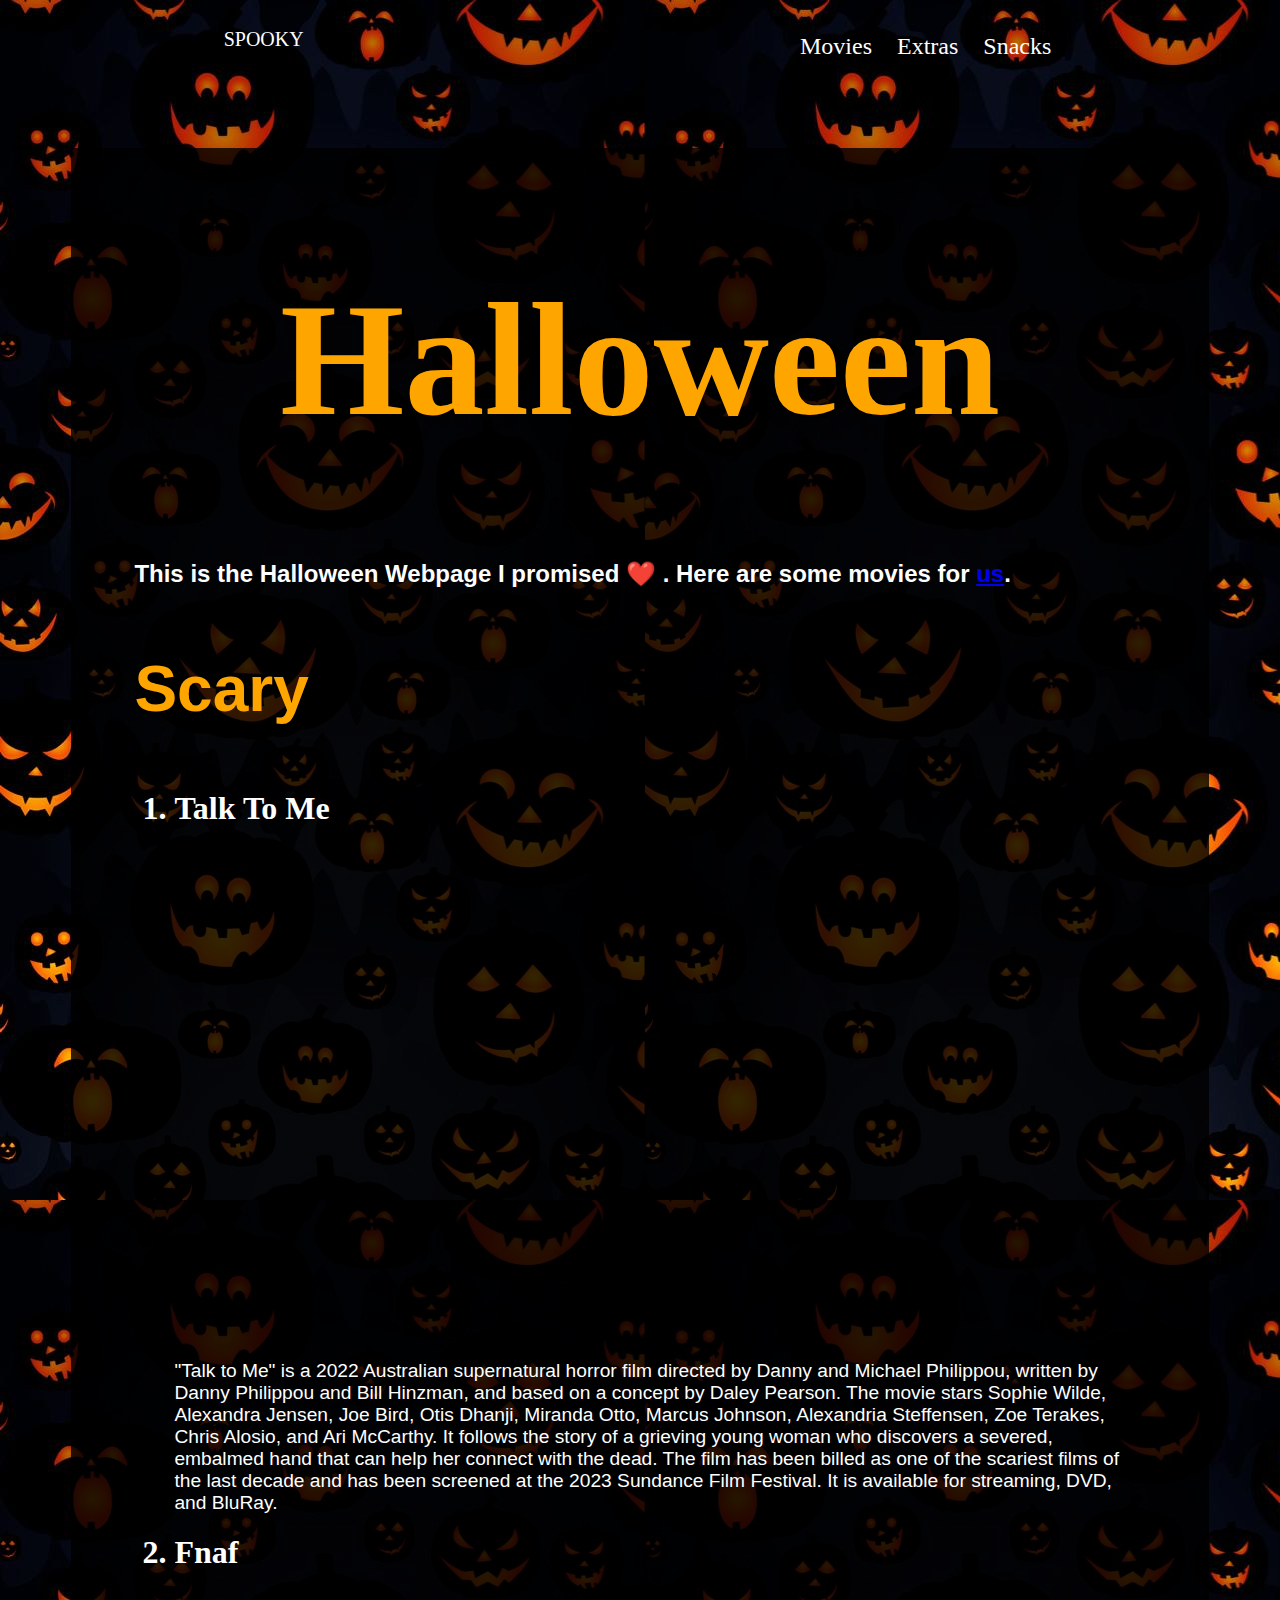
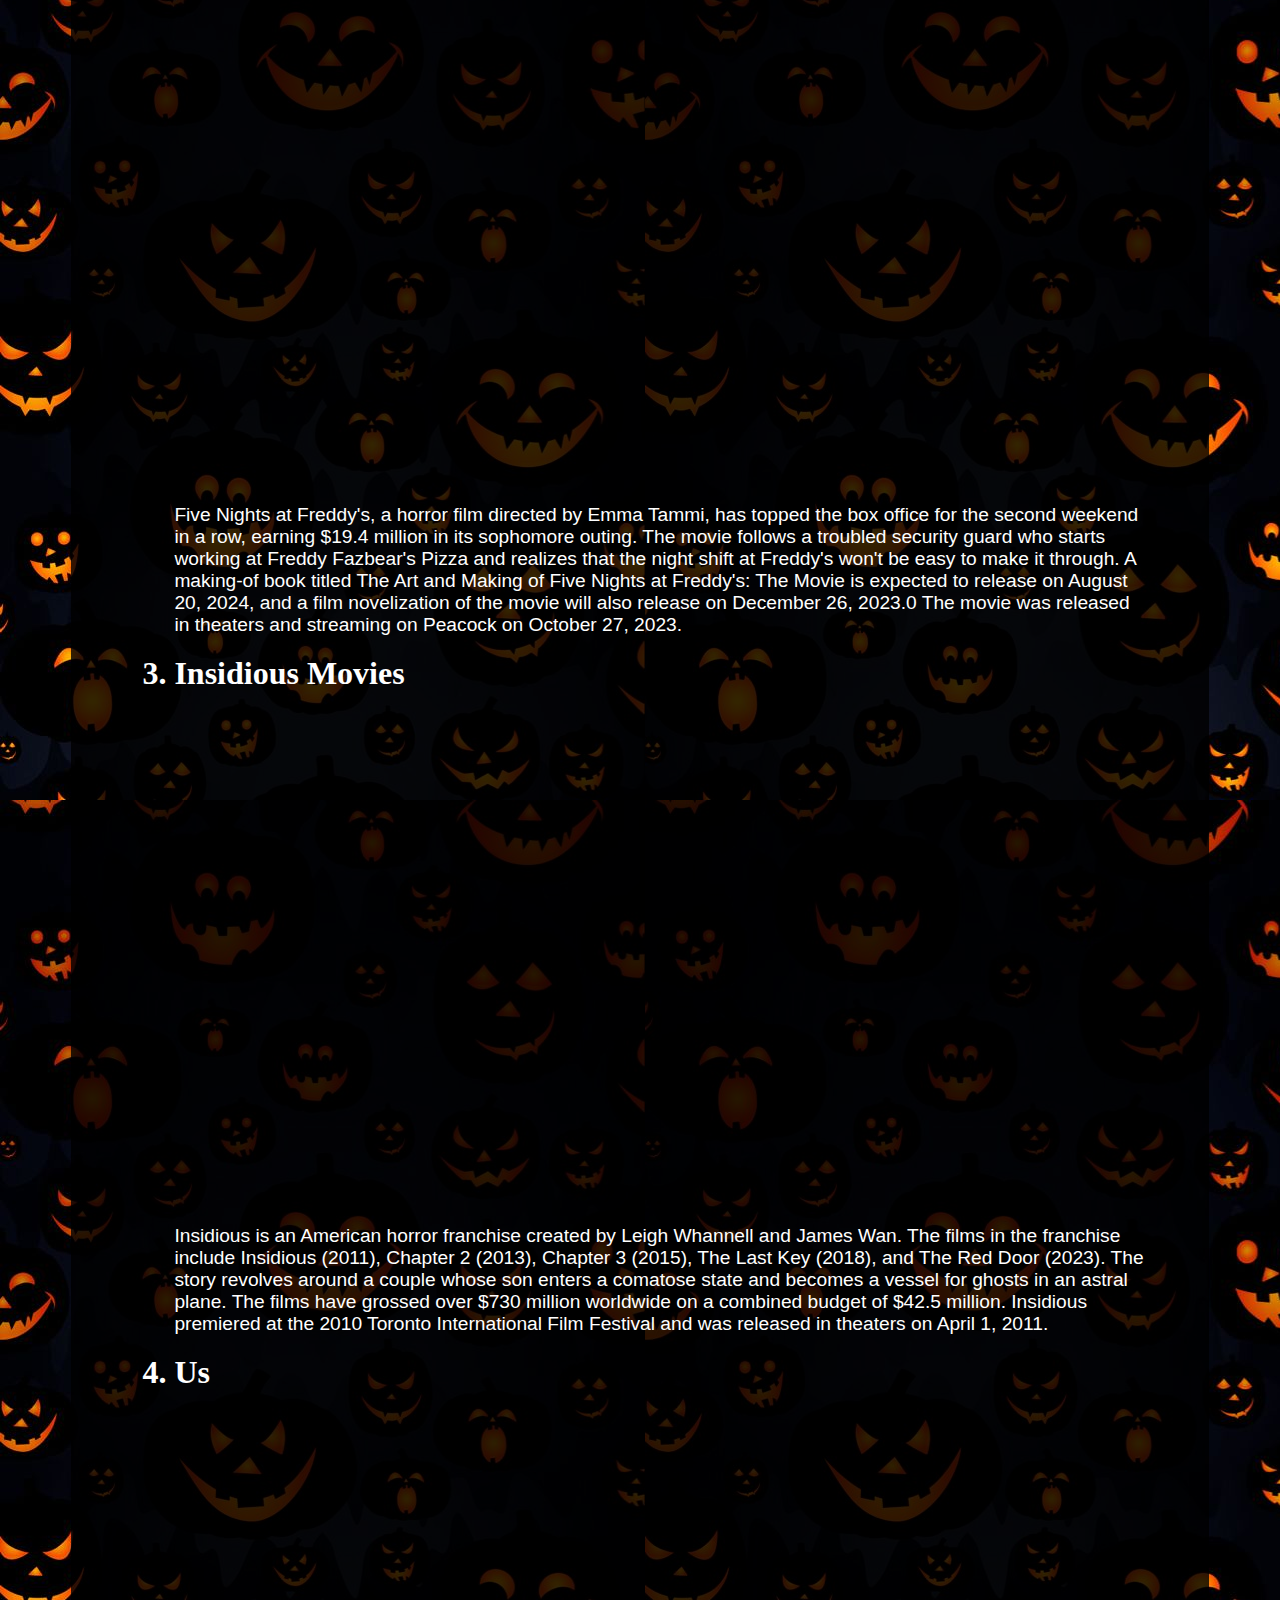
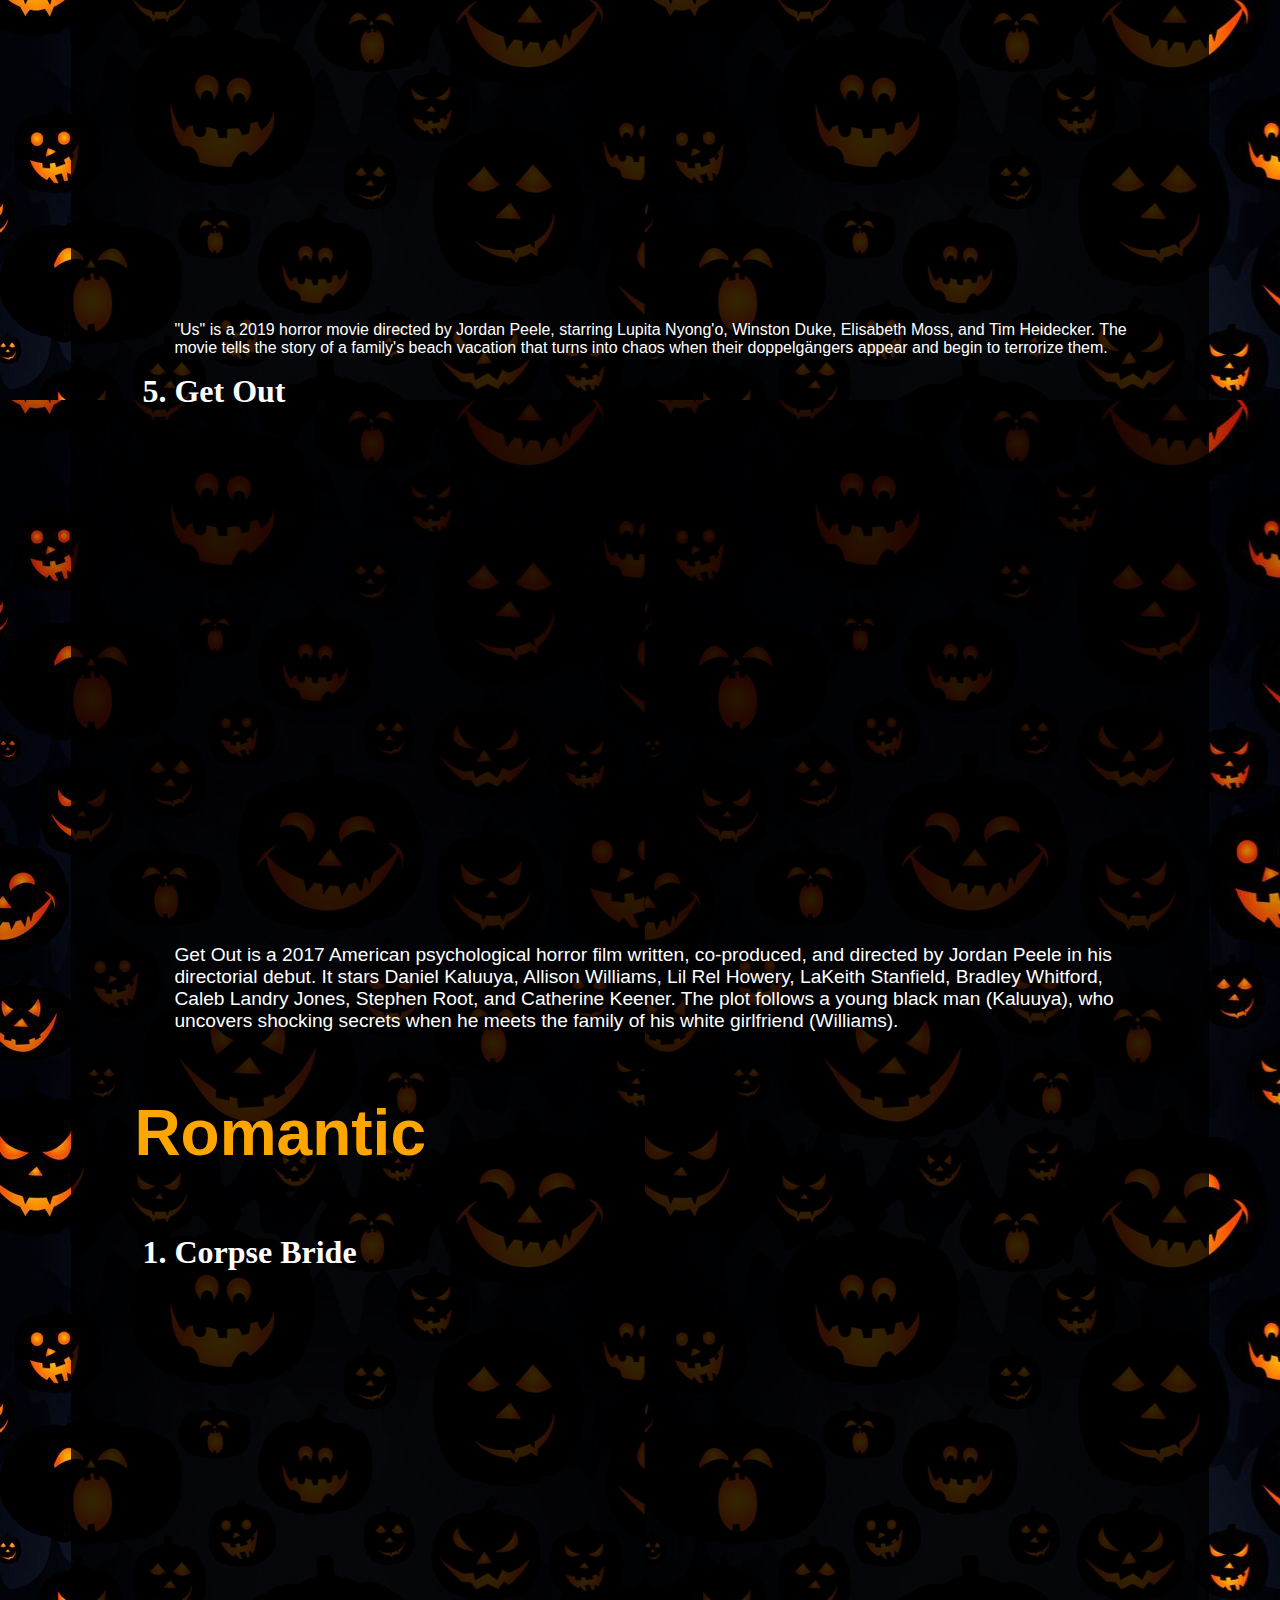
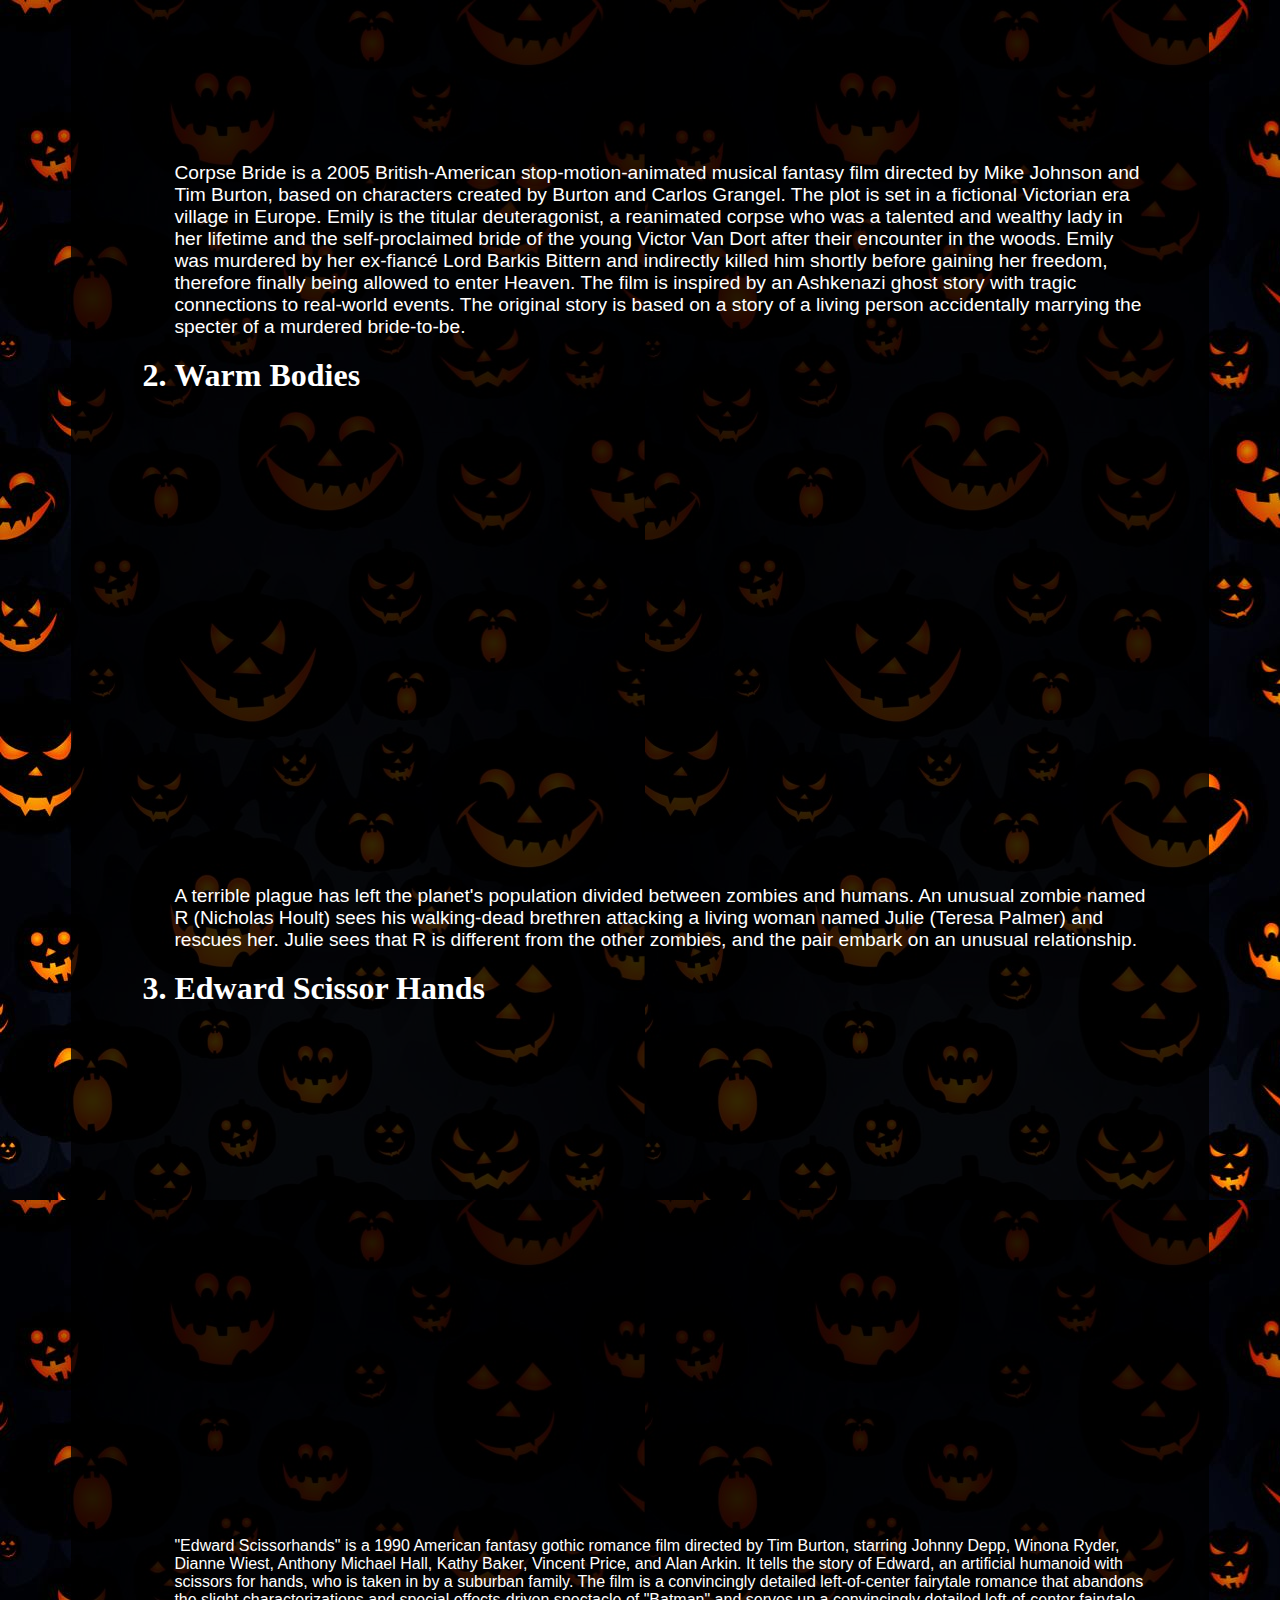
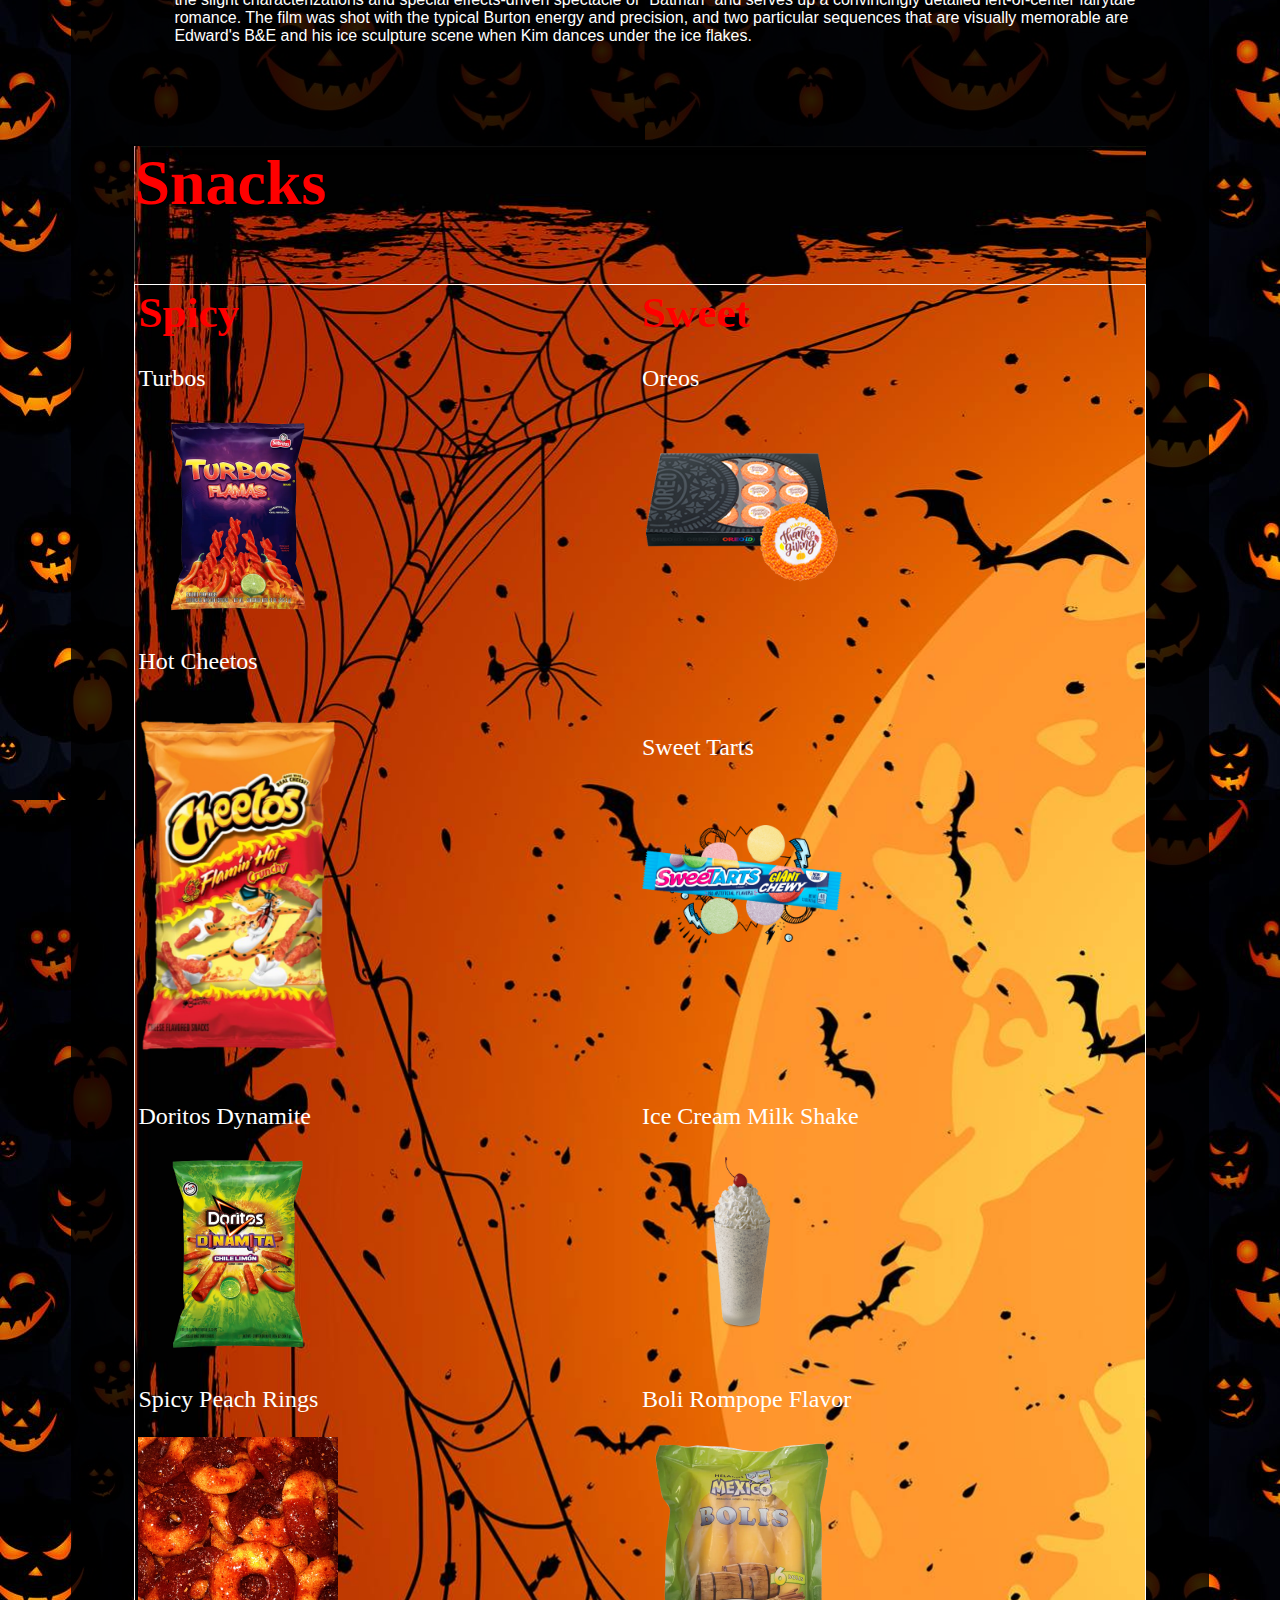
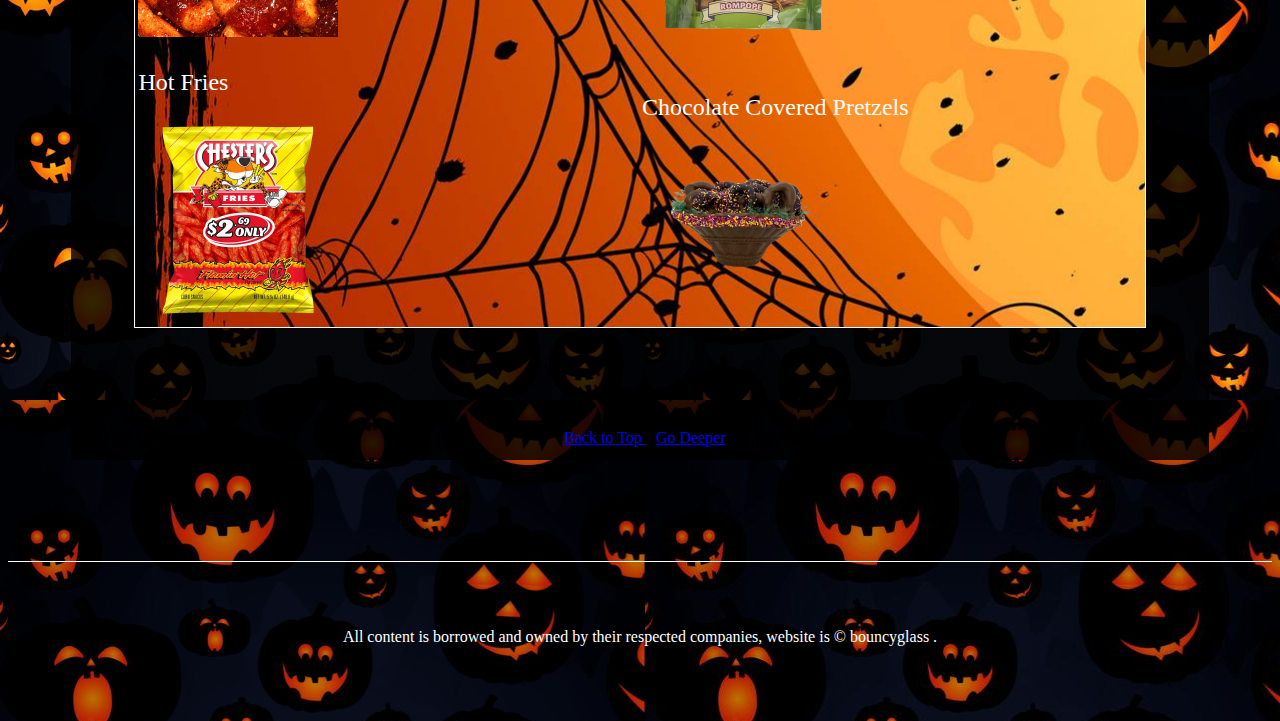
<file: index.html>
<!DOCTYPE html>
<html>
  <head>
    <title>
      Spooky Sophi
    </title>
    <link rel="stylesheet" href="Halloween.css">
  </head>
  <body>
    <header>
      <p>
        SPOOKY
      </p>
      <nav class="nav-content">
        <ol>
          <li>
            <a class="dropdown-content">Movies</a>
            <div class="dropdown-options">
              <a href="#Scary">Scary</a>
              <a href="#Romantic">Romantic</a>
              <a href="funny.html" target="_blank">Funny</a>
            </div>
          </li>
          <li>
            <a class="dropdown-content">Extras</a>
            <div class="dropdown-options">
              <a href="letter.txt" target="_blank">Letter</a>
              <a href="about.html" target="_blank">About</a>
              <a href="hi.html" target="_blank">HI</a>
            </div>
          </li>
          <li>
            <a class="dropdown-content">Snacks</a>
            <div class="dropdown-options">
              <a href="#spicy">Spicy</a>
              <a href="#sweet">Sweet</a>
              <a href="you.html">YOU</a>
            </div>
          </li>
        </ol>
      </nav>
    </header>
    <main>
      <article >
        <section>
          <h1 id="title">
            Halloween
          </h1>
        </section>
        <section class="main_content">
          <h2 id="beginning-text">
            This is the Halloween Webpage I promised &#10084;&#65039; . Here are some movies for <a href="us.html" target="_blank">us</a>.
          </h2>
          <h3 id="Scary">
            Scary
          </h3>
          <ol>
            <li class="movie-title">
              <a class="movie" href="https://fmoviesz.to/movie/talk-to-me-olzm4/1-1" target="_blank">Talk To Me</a>
            </li>
            <iframe width="853" height="480" src="https://www.youtube.com/embed/aLAKJu9aJys" 
            title="Talk To Me | Official Trailer HD | A24" frameborder="0" 
            allow="accelerometer; autoplay; clipboard-write; encrypted-media; gyroscope; picture-in-picture; web-share" 
            allowfullscreen>
            </iframe>
            <p class="movie-description">
              "Talk to Me" is a 2022 Australian supernatural horror film directed by Danny and Michael Philippou, written by Danny 
              Philippou and Bill Hinzman, and based on a concept by Daley Pearson. The movie stars Sophie Wilde, Alexandra Jensen,
               Joe Bird, Otis Dhanji, Miranda Otto, Marcus Johnson, Alexandria Steffensen, Zoe Terakes, Chris Alosio, and 
               Ari McCarthy. It follows the story of a grieving young woman who discovers a severed, embalmed hand that can help 
               her connect with the dead. The film has been billed as one of the scariest films of the last decade and has been 
               screened at the 2023 Sundance Film Festival. It is available for streaming, DVD, and BluRay.
            </p>
            <li class="movie-title">
              <a class="movie" href="https://fmoviesz.to/movie/five-nights-at-freddys-1zn2m/1-1" target="_blank">Fnaf</a>
            </li>
            <iframe width="853" height="480" src="https://www.youtube.com/embed/0VH9WCFV6XQ" 
            title="Five Nights At Freddy&#39;s | Official Trailer" frameborder="0" 
            allow="accelerometer; autoplay; clipboard-write; encrypted-media; gyroscope; picture-in-picture; web-share" 
            allowfullscreen>
            </iframe>
            <p class="movie-description">
              Five Nights at Freddy's, a horror film directed by Emma Tammi, has topped the box office for the second weekend in a
               row, earning $19.4 million in its sophomore outing. The movie follows a troubled security guard who starts working 
               at Freddy Fazbear's Pizza and realizes that the night shift at Freddy's won't be easy to make it through. 
               A making-of book titled The Art and Making of Five Nights at Freddy's: The Movie is expected to release on 
               August 20, 2024, and a film novelization of the movie will also release on December 26, 2023.0 The movie was 
               released in theaters and streaming on Peacock on October 27, 2023.
            </p>
            <li class="movie-title">
              <a class="movie" href="https://fmoviesz.to/filter?keyword=Insidious" target="_blank">Insidious Movies</a>
            </li>
            <iframe width="853" height="480" src="https://www.youtube.com/embed/62rpZcMYa0A" 
            title="Insidious Trailer (Official) - James Wan (2010)" frameborder="0" 
            allow="accelerometer; autoplay; clipboard-write; encrypted-media; gyroscope; picture-in-picture; web-share" 
            allowfullscreen>
            </iframe>
            <p class="movie-description">
              Insidious is an American horror franchise created by Leigh Whannell and James Wan. The films in the franchise 
              include Insidious (2011), Chapter 2 (2013), Chapter 3 (2015), The Last Key (2018), and The Red Door (2023). 
              The story revolves around a couple whose son enters a comatose state and becomes a vessel for ghosts in an astral 
              plane. The films have grossed over $730 million worldwide on a combined budget of $42.5 million. 
              Insidious premiered at the 2010 Toronto International Film Festival and was released in theaters on April 1, 2011.
            </p>
            <li class="movie-title">
              <a class="movie" href="https://fmoviesz.to/movie/us-1r06x/1-1" target="_blank">Us</a>
            </li>
            <iframe width="853" height="480" src="https://www.youtube.com/embed/PPcSGm9L4LU" title="Us - HD trailer - UPInl" 
            frameborder="0" 
            allow="accelerometer; autoplay; clipboard-write; encrypted-media; gyroscope; picture-in-picture; web-share" 
            allowfullscreen>
            </iframe>
            <p clas="movie-description">
              "Us" is a 2019 horror movie directed by Jordan Peele, starring Lupita Nyong'o, Winston Duke, Elisabeth Moss, and 
              Tim Heidecker. The movie tells the story of a family's beach vacation that turns into chaos when their doppelgängers 
              appear and begin to terrorize them.
            </p>
            <li class="movie-title">
              <a class="movie" href="https://fmoviesz.to/movie/get-out-3r699/1-1" target="_blank">Get Out</a>
            </li>
            <iframe width="853" height="480" src="https://www.youtube.com/embed/DzfpyUB60YY" 
            title="Get Out Official Trailer 1 (2017) - Daniel Kaluuya Movie" frameborder="0" 
            allow="accelerometer; autoplay; clipboard-write; encrypted-media; gyroscope; picture-in-picture; web-share" 
            allowfullscreen>
            </iframe>
            <p class="movie-description">
              Get Out is a 2017 American psychological horror film written, co-produced, and directed by Jordan Peele in his 
              directorial debut. It stars Daniel Kaluuya, Allison Williams, Lil Rel Howery, LaKeith Stanfield, Bradley Whitford, 
              Caleb Landry Jones, Stephen Root, and Catherine Keener. The plot follows a young black man (Kaluuya), 
              who uncovers shocking secrets when he meets the family of his white girlfriend (Williams).
            </p>
          </ol>
          <h3 id="Romantic">
            Romantic
          </h3>
          <ol>
            <li class="movie-title">
              <a class="movie" href="https://fmoviesz.to/movie/corpse-bride-lqnm/1-1" target="_blank">Corpse Bride</a>
            </li>
            <iframe width="796" height="438" src="https://www.youtube.com/embed/G9boDkpEyvc" title="Corpse Bride Trailer" 
            frameborder="0" 
            allow="accelerometer; autoplay; clipboard-write; encrypted-media; gyroscope; picture-in-picture; web-share" 
            allowfullscreen>
            </iframe>
            <p class="movie-description">
              Corpse Bride is a 2005 British-American stop-motion-animated musical fantasy film directed by Mike Johnson and 
              Tim Burton, based on characters created by Burton and Carlos Grangel. The plot is set in a fictional Victorian era 
              village in Europe. Emily is the titular deuteragonist, a reanimated corpse who was a talented and wealthy lady in 
              her lifetime and the self-proclaimed bride of the young Victor Van Dort after their encounter in the woods. Emily 
              was murdered by her ex-fiancé Lord Barkis Bittern and indirectly killed him shortly before gaining her freedom, 
              therefore finally being allowed to enter Heaven. The film is inspired by an Ashkenazi ghost story with tragic 
              connections to real-world events. The original story is based on a story of a living person accidentally marrying 
              the specter of a murdered bride-to-be.
            </p>
            <li class="movie-title">
              <a class="movie" href="https://fmoviesz.to/movie/warm-bodies-1o1m/1-1" target="_blank">Warm Bodies</a>
            </li>
            <iframe width="876" height="438" src="https://www.youtube.com/embed/GM3YHbJpgow" title="WARM BODIES Trailer (2013)" 
            frameborder="0" 
            allow="accelerometer; autoplay; clipboard-write; encrypted-media; gyroscope; picture-in-picture; web-share" 
            allowfullscreen>
            </iframe>
            <p class="movie-description">
            A terrible plague has left the planet's population divided between zombies and humans. An unusual zombie named R 
            (Nicholas Hoult) sees his walking-dead brethren attacking a living woman named Julie (Teresa Palmer) and rescues her. 
            Julie sees that R is different from the other zombies, and the pair embark on an unusual relationship.
            </p>
            <li class="movie-title">
              <a class="movie" href="https://fmoviesz.to/movie/edward-scissorhands-n908/1-1" target="_blank">Edward Scissor Hands</a>
            </li>
            <iframe width="853" height="480" src="https://www.youtube.com/embed/TBHIO60whNw" 
            title="Edward Scissorhands (1990) Trailer #1 | Movieclips Classic Trailers" frameborder="0" 
            allow="accelerometer; autoplay; clipboard-write; encrypted-media; gyroscope; picture-in-picture; web-share" 
            allowfullscreen>
            </iframe>
            <p class class="movie-description">
              "Edward Scissorhands" is a 1990 American fantasy gothic romance film directed by Tim Burton, starring Johnny Depp, 
              Winona Ryder, Dianne Wiest, Anthony Michael Hall, Kathy Baker, Vincent Price, and Alan Arkin. It tells the story of 
              Edward, an artificial humanoid with scissors for hands, who is taken in by a suburban family. The film is a 
              convincingly detailed left-of-center fairytale romance that abandons the slight characterizations and special 
              effects-driven spectacle of "Batman" and serves up a convincingly detailed left-of-center fairytale romance. The 
              film was shot with the typical Burton energy and precision, and two particular sequences that are visually memorable 
              are Edward's B&E and his ice sculpture scene when Kim dances under the ice flakes.
            </p>
          </ol>
        </section>
        <section class="snack-section">
          <h3 id="snack">Snacks</h3>
          <table class="snack-table">
            <tr>
              <th id="spicy">
                Spicy
              </th>
              <th id="sweet">
                Sweet
              </th>
            </tr>
            <tr>
              <td>
                <p>Turbos</p>
                <img src="Turbos.webp" alt="Turbos">
              </td>
              <td>
                <p>Oreos</p>
                <img src="oreos.png" alt="oreos">
              </td>
            </tr>
            <tr>
              <td>
                <p>Hot Cheetos</p>
                <img src="hot-cheetos.png" alt="hot cheetos">
              </td>
              <td>
                <p>Sweet Tarts</p>
                <img src="sweet-tarts.png" alt="sweet tarts">
              </td>
            </tr>
            <tr>
              <td>
                <p>Doritos Dynamite</p>
                <img src="Dynamites.webp" alt="Doritos Dynamite">
              </td>
              <td>
                <p>Ice Cream Milk Shake</p>
                <img src="milkshake.png" alt="milkshake">
              </td>
            </tr>
            <tr>
              <td>
                <p>Spicy Peach Rings</p>
                <img src="spicyring.webp" alt="SPicy Peach Rings">
              </td>
              <td>
                <p>Boli Rompope Flavor</p>
                <img src="Boli.webp" alt="Boli Rompope">
              </td>
            </tr>
            <tr>
              <td>
                <p>
                  Hot Fries
                </p>
                <img src="hot-fries.webp" alt="hot fries">
              </td>
              <td>
                <p>
                  Chocolate Covered Pretzels
                </p>
                <img src="ChocoPretz.avif" alt="Chocolate Pretzels">
              </td>
            </tr>
          </table>
        </section>
        <section class="bottom-nav">
          <nav>
            <a href="#title">
              Back to Top
            </a>
            <a href="deeper.html">Go Deeper</a>
          </nav>
        </section>
      </article>
    </main>
    <footer>
      <p>
        All content is borrowed and owned by their respected companies, website is &copy; bouncyglass .
      </p>
    </footer>
  </body>
</html>
</file>
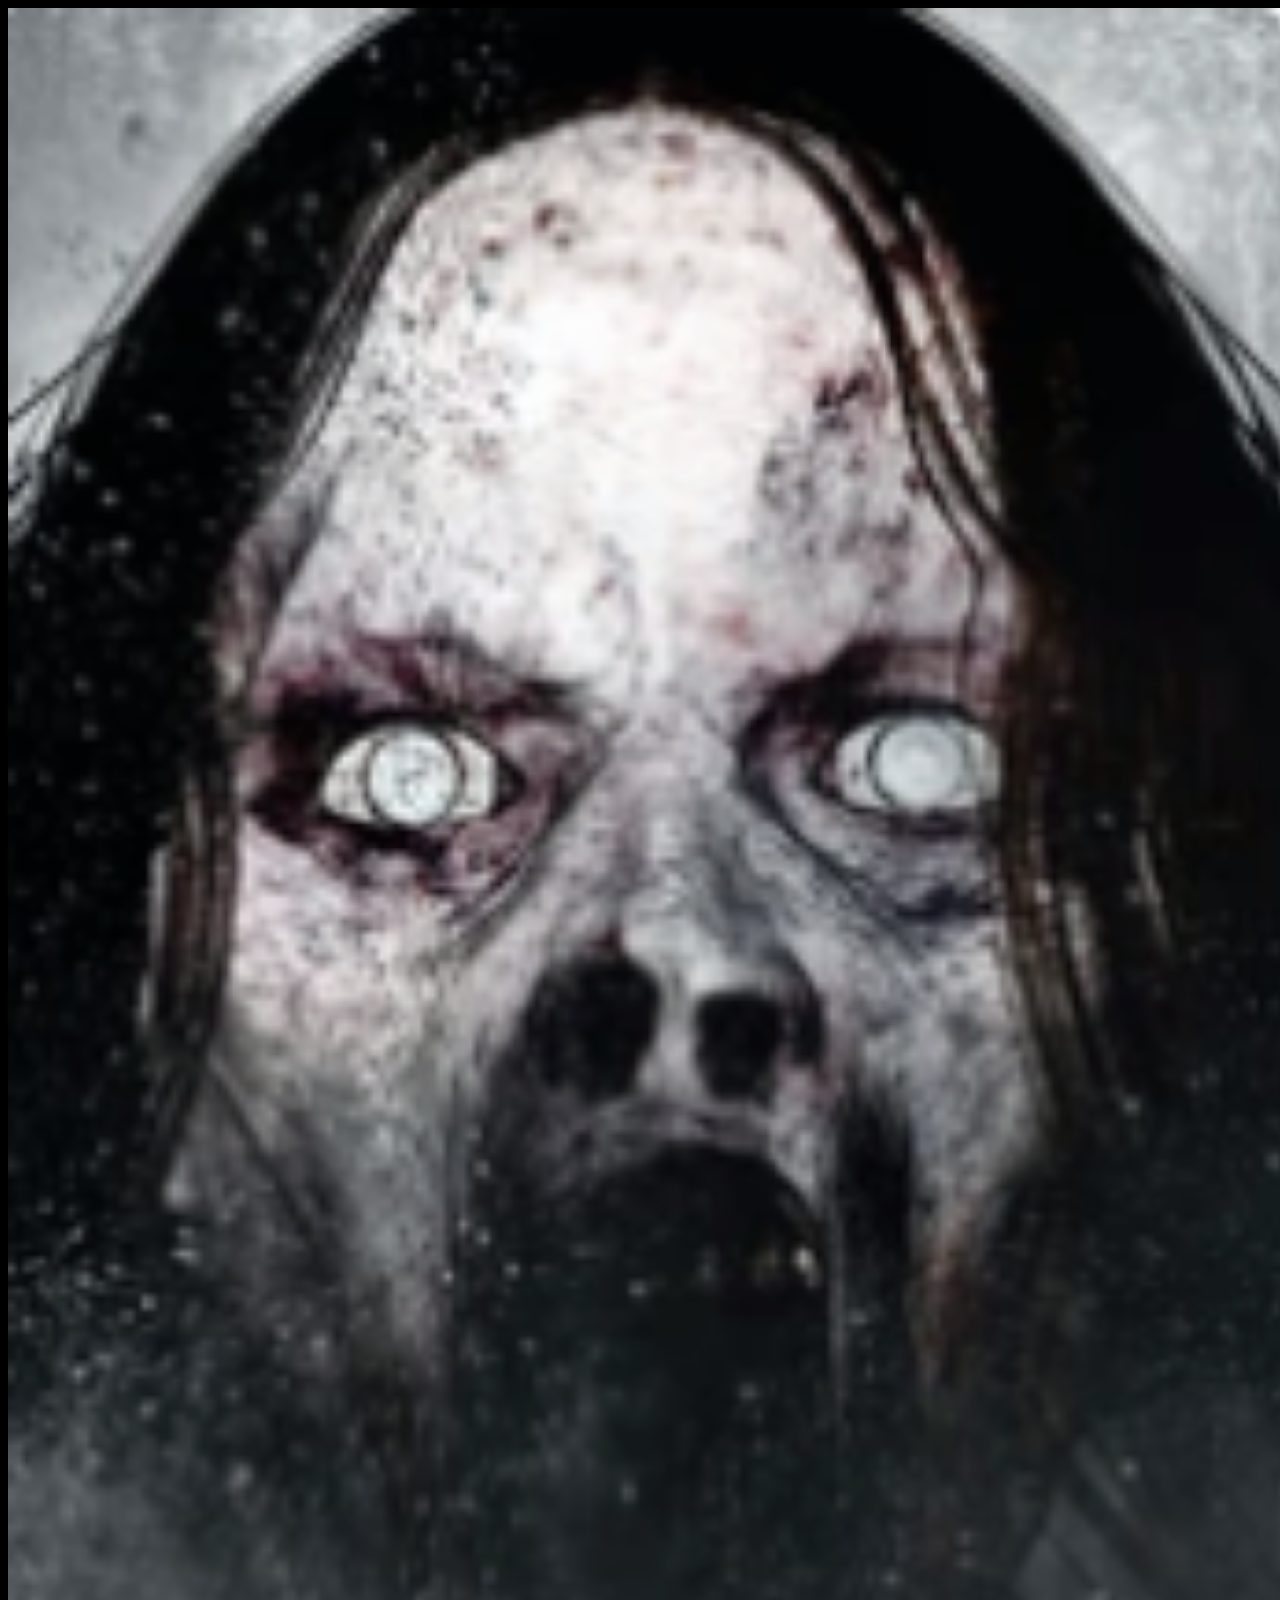
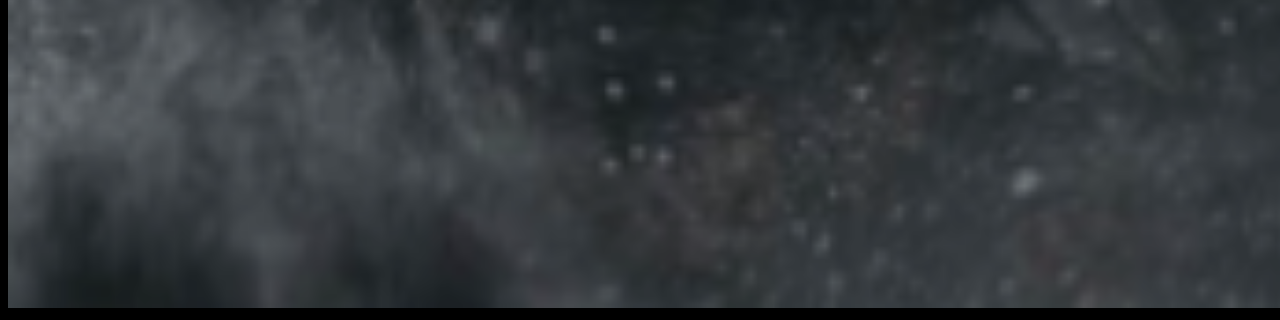
<file: deeper.html>
<!DOCTYPE html>
<html>
  <head>
    <title>
      There's no more JK
    </title>
    <style>
      body {
        background-color: black;
      }
      img {
        height: 1900px;
        image-rendering: optimizeQuality;
      }
    </style>
  </head>
  <body>
    <img src="deeper.png">
  </body>
</html>
</file>
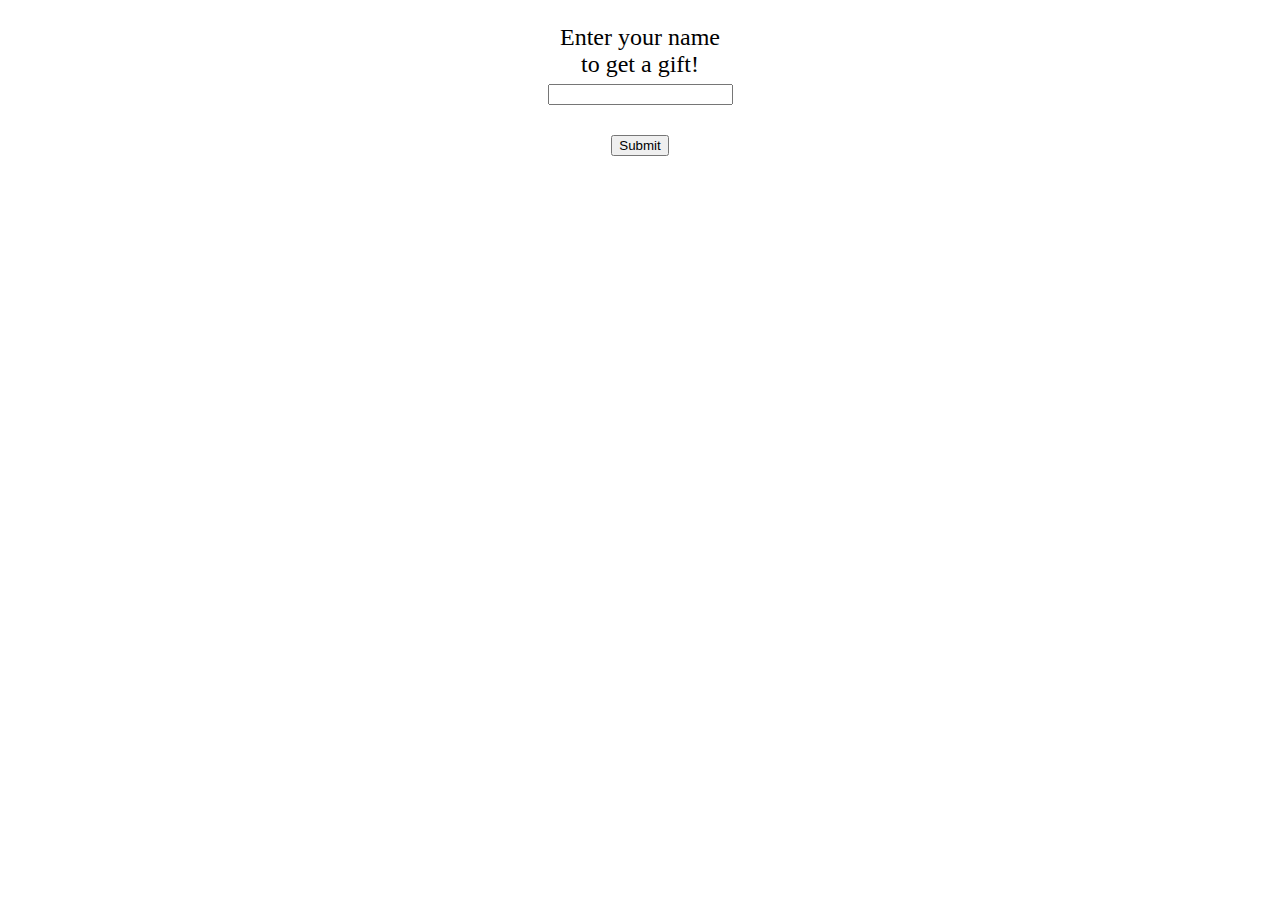
<file: you.html>
<!DOCTYPE html>
  <html>
  <head>
    <title>
      gift
    </title>
    <link rel="stylesheet" href="you.css">
  <script type="text/javascript">
  function display_alert()
  {
  alert("YOUR COMPUTER HAS FOUND A MAJOR VIRUS!!!!!!!!")
  alert("PANIC!!!!!")
  alert("PANIC!!!!!")
  alert("PANIC!!!!!")
  alert("PANIC!!!!!")
  alert("PANIC!!!!!")
  alert("PANIC!!!!!")
  alert("PANIC!!!!!")
  alert("PANIC!!!!!")
  alert("PANIC!!!!!")
  alert("PANIC!!!!!")
  alert("PANIC!!!!!")
  alert("PANIC!!!!!")
  alert("PANIC!!!!!")
  alert("PANIC!!!!!")
  alert("PANIC!!!!!")
  alert("PANIC!!!!!")
  alert("PANIC!!!!!")
  alert("PANIC!!!!!")
  alert("PANIC!!!!!")
  alert("PANIC!!!!!")
  alert("PANIC!!!!!")
  alert("PANIC!!!!!")
  alert("PANIC!!!!!")
  alert("PANIC!!!!!")
  alert("PANIC!!!!!")
  alert("PANIC!!!!!")
  alert("PANIC!!!!!")
  alert("PANIC!!!!!")
  alert("PANIC!!!!!")
  alert("PANIC!!!!!")
  alert("PANIC!!!!!")
  alert("PANIC!!!!!")
  alert("PANIC!!!!!")
  alert("PANIC!!!!!")
  alert("PANIC!!!!!")
  alert("PANIC!!!!!")
  alert("PANIC!!!!!")
  alert("PANIC!!!!!")
  alert("PANIC!!!!!")
  alert("PANIC!!!!!")
  alert("PANIC!!!!!")
  alert("PANIC!!!!!")
  alert("PANIC!!!!!")
  alert("PANIC!!!!!")
  alert("PANIC!!!!!")
  alert("PANIC!!!!!")
  alert("PANIC!!!!!")
  alert("PANIC!!!!!")
  alert("PANIC!!!!!")
  alert("PANIC!!!!!")
  alert("PANIC!!!!!")
  alert("PANIC!!!!!")
  alert("PANIC!!!!!")
  alert("PANIC!!!!!")
  alert("PANIC!!!!!")
  alert("PANIC!!!!!")
  alert("PANIC!!!!!")
  alert("PANIC!!!!!")
  alert("PANIC!!!!!")
  alert("PANIC!!!!!")
  alert("PANIC!!!!!")
  alert("PANIC!!!!!")
  alert("PANIC!!!!!")
  alert("PANIC!!!!!")
  alert("PANIC!!!!!")
  alert("PANIC!!!!!")
  alert("PANIC!!!!!")
  alert("PANIC!!!!!")
  alert("PANIC!!!!!")
  alert("PANIC!!!!!")
  alert("PANIC!!!!!")
  alert("PANIC!!!!!")
  alert("PANIC!!!!!")
  alert("PANIC!!!!!")
  alert("PANIC!!!!!")
  alert("PANIC!!!!!")
  alert("PANIC!!!!!")
  alert("PANIC!!!!!")
  alert("PANIC!!!!!")
  alert("PANIC!!!!!")
  alert("PANIC!!!!!")
  alert("PANIC!!!!!")
  alert("PANIC!!!!!")
  alert("PANIC!!!!!")
  alert("PANIC!!!!!")
  alert("PANIC!!!!!")
  alert("PANIC!!!!!")
  alert("PANIC!!!!!")
  alert("PANIC!!!!!")
  alert("PANIC!!!!!")
  alert("PANIC!!!!!")
  alert("PANIC!!!!!")
  alert("PANIC!!!!!")
  alert("PANIC!!!!!")
  alert("PANIC!!!!!")
  alert("PANIC!!!!!")
  alert("PANIC!!!!!")
  alert("PANIC!!!!!")
  alert("PANIC!!!!!")
  alert("PANIC!!!!!")
  alert("PANIC!!!!!")
  alert("PANIC!!!!!")
  alert("PANIC!!!!!")
  alert("PANIC!!!!!")
  alert("PANIC!!!!!")
  alert("PANIC!!!!!")
  alert("PANIC!!!!!")
  alert("PANIC!!!!!")
  alert("PANIC!!!!!")
  alert("PANIC!!!!!")
  alert("PANIC!!!!!")
  alert("PANIC!!!!!")
  alert("PANIC!!!!!")
  alert("PANIC!!!!!")
  alert("PANIC!!!!!")
  alert("PANIC!!!!!")
  alert("PANIC!!!!!")
  alert("PANIC!!!!!")
  alert("PANIC!!!!!")
  alert("PANIC!!!!!")
  }
  </script>
  </head>
  <body>
    <p>Enter your name<br>to get a gift!<br><input type="text"></input>
    </p>
    <input type="button" onclick="display_alert()"
    value="Submit" /></body>
  </html>
</file>
<file: Halloween.css>
body {
  background-color: black;
  background-image: url(Jacko.jpg)
}

/*nav*/

header {
  color: white;
  display: flex;
  justify-content: space-around;
  font-size: 20px;
}

.nav-content {
  padding: 5px;
}

.nav-content li {
  display: inline-block;
  margin-left: 20px;
  position: relative;
  font-size: larger;
}

.dropdown-content {
  color: white;
  list-style: none;
  text-decoration: none;
  transition: all 0.1s;
}

.dropdown-content:hover {
  opacity: 0.5;
  text-decoration: underline;
}

.dropdown-content:active {
  color:orangered;
  opacity: 1;
}

.dropdown-options {
  display: none;
  position: absolute;
  background-color: black;
  margin-top: 5%;
  padding: 20%;
  z-index: 1;
  
}

.dropdown-options a {
  color: white;
  text-decoration: none;
  transition: all 0.85s;
}

.dropdown-options a:hover {
  color: purple;

}

.nav-content li:hover .dropdown-options{
  display: block;
}

.nav-content li:active .dropdwon-options {
  display: block;
}

/*main*/

main {
  background-color: rgba(0, 0, 0,0.8 );
  padding: 1% 5%;
  margin: 5% 5%;
}

#title {
  color: orange;
  text-align: center;
  font-size: 1000%;
  font-family: serif;
}

.main_content {
  color: white;
  font-family:Impact, 'Haettenschweiler', 'Arial Narrow Bold', sans-serif;
  text-align: left;
}

#beginning-text {
  font-size: 150%;
}

#Scary, #Romantic {
  font-size: 400%;
  color: orange;
}

.movie-title {
  font-size: 200%;
  font-family: 'New Century Schoolbook', 'TeX Gyre Schola', serif;
  font-weight: bold;
  
}

.movie {
  color: white;
  text-decoration: none;
  transition: color 0.5s, text-decoration 0.6s;
}

.movie:hover {
  color: purple;
  text-decoration: underline;
}

iframe {
  margin: 20px 0 10px 0;
}

.movie-description {
  font-size: larger;
}

/* Bottom Navigation*/

.bottom-nav {
  text-align: center;
}

.bottom-nav a {
  margin-left: 10px;
}

/* Snacks */

.snack-section {
  color: white;
  margin-top: 10%;
  margin-bottom: 10%;
  background-image: url(hallomoon.jpg)
}

#snack {
  font-size: 400%;
  color: red;
}

.snack-table {
  width: 100%;
  border: solid 1px white;
}

#spicy, #sweet {
  font-size: 270%;
  color: red;
  text-align: left;
}

.snack-table td {
  width: 50%;
}

.snack-table td p {
  font-size: 150%;
}

.snack-table td img {
  width:40%;
}

/*Foot of Page */

footer {
  border-top: solid white 1px;
  color: white;
  padding: 4%;
  margin-top: 8%;
  text-align: center;
}
</file>
<file: you.css>
body {
  text-align: center;
  font-size: 150%;
}
</file>
